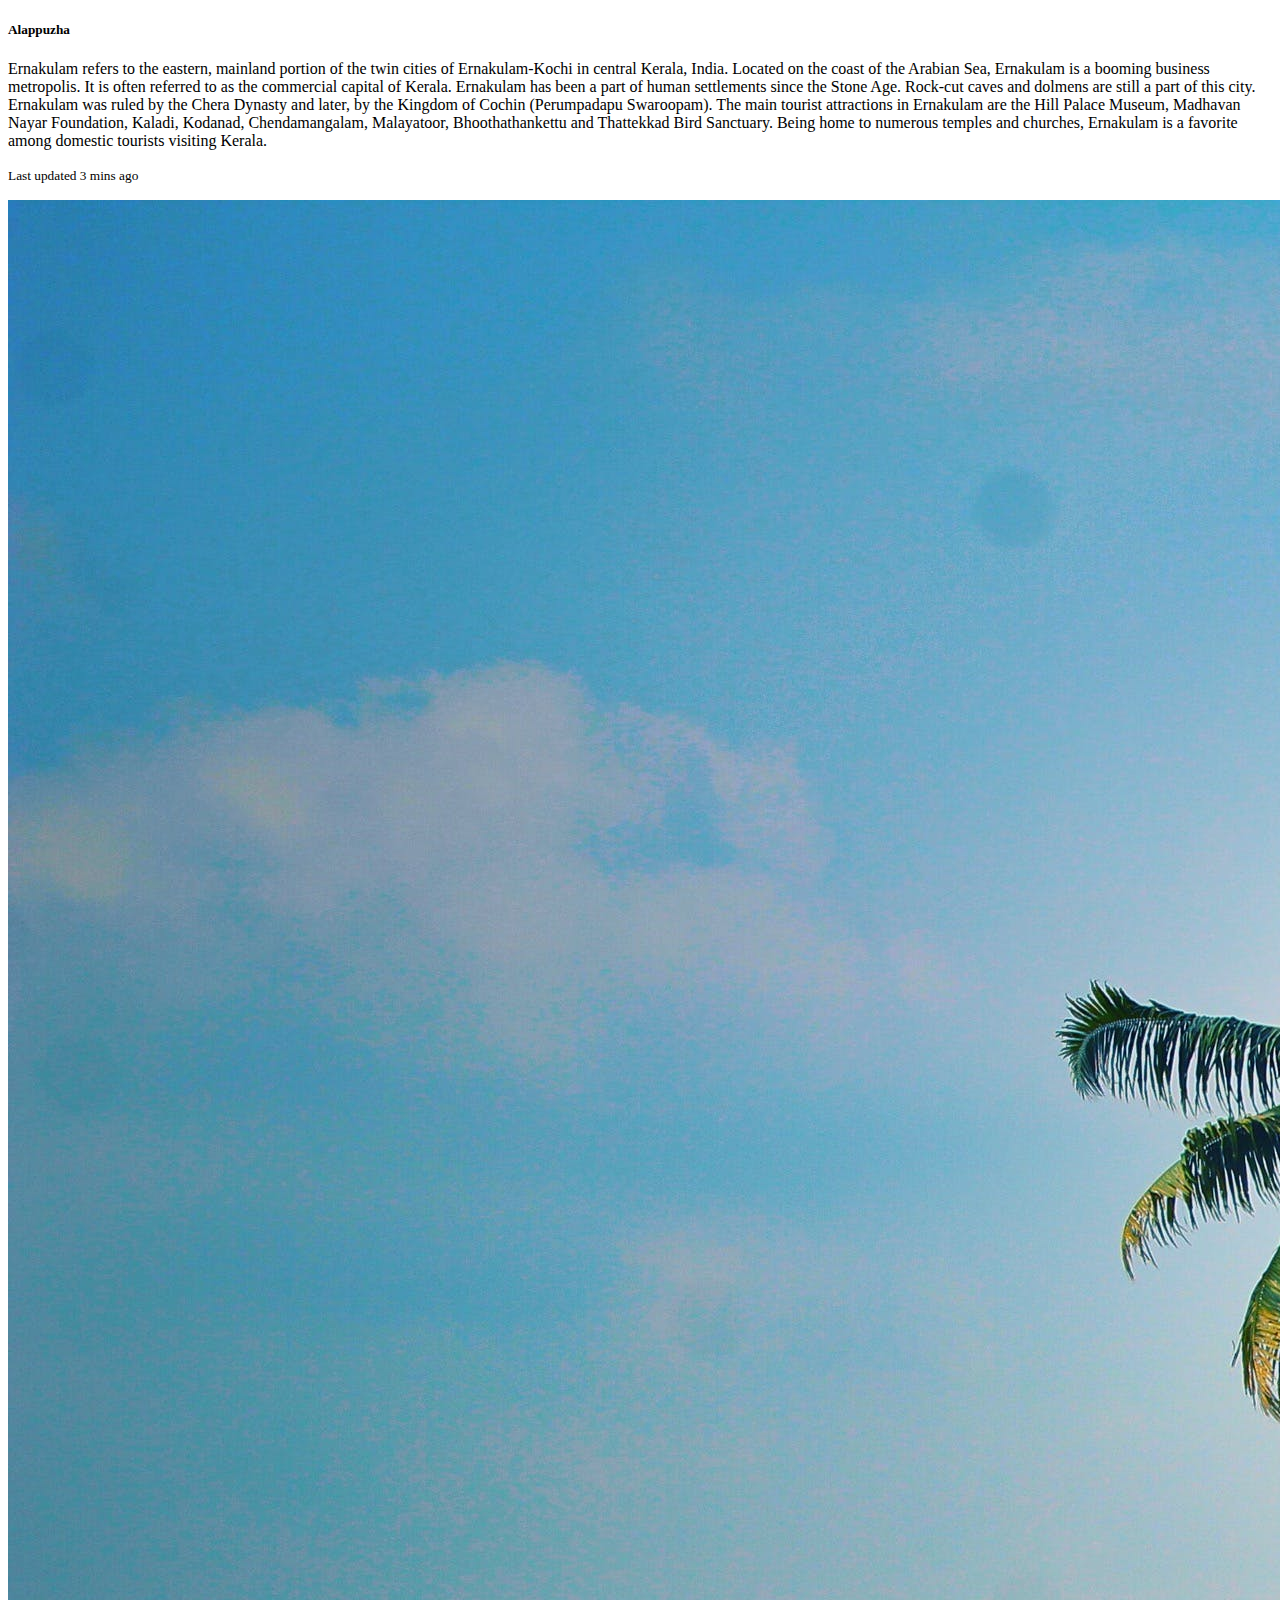
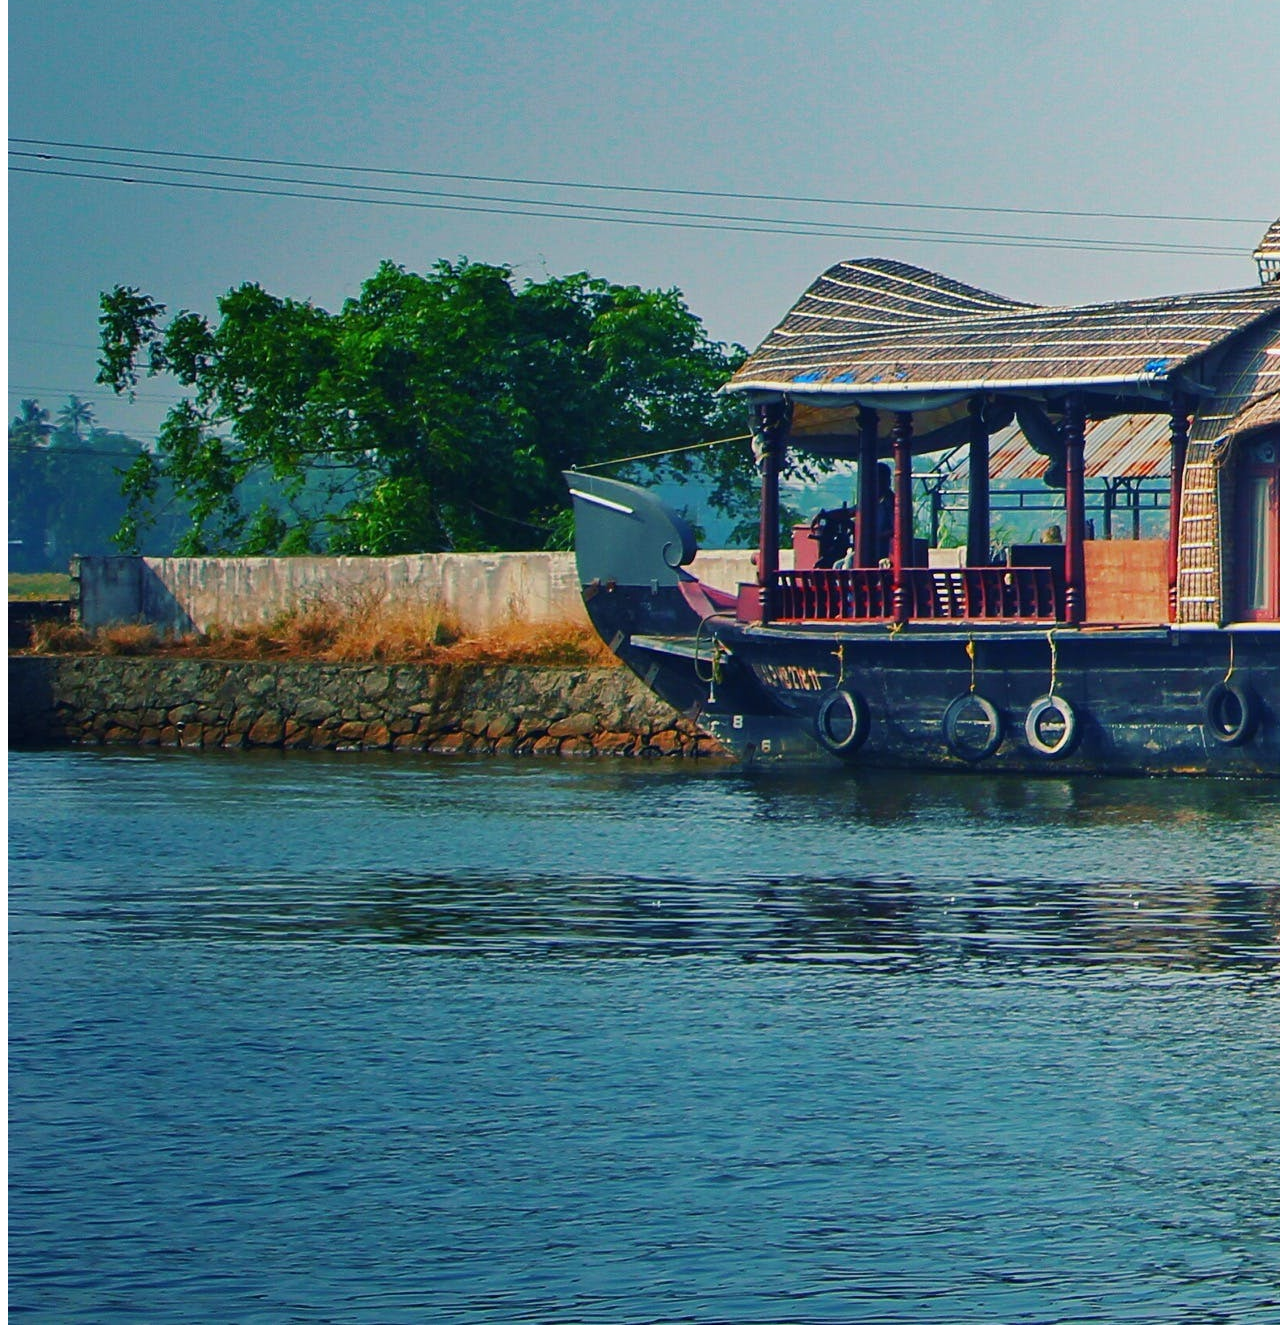
<file: ala.html>
<!DOCTYPE html>
<html lang="en">
      <head>
          <meta charset="UTF-8">
          <meta name="viewport" content="width=device-width, initial-scale=1.0">
          <link href="https://cdn.jsdelivr.net/npm/bootstrap@5.3.2/dist/css/bootstrap.min.css" rel="stylesheet" integrity="sha384-T3c6CoIi6uLrA9TneNEoa7RxnatzjcDSCmG1MXxSR1GAsXEV/Dwwykc2MPK8M2HN" crossorigin="anonymous">
          <title>Alappuzha</title>
      </head>
        <body>
          <div class="card">
            <div class="card-body">
              <h5 class="card-title">Alappuzha</h5>
              <p class="card-text" >Ernakulam refers to the eastern, mainland portion of the twin cities of Ernakulam-Kochi in central Kerala, India. Located on the coast of the Arabian Sea, Ernakulam is a booming business metropolis. It is often referred to as the commercial capital of Kerala. Ernakulam has been a part of human settlements since the Stone Age. Rock-cut caves and dolmens are still a part of this city. Ernakulam was ruled by the Chera Dynasty and later, by the Kingdom of Cochin (Perumpadapu Swaroopam).
              The main tourist attractions in Ernakulam are the Hill Palace Museum, Madhavan Nayar Foundation, Kaladi, Kodanad, Chendamangalam, Malayatoor, Bhoothathankettu and Thattekkad Bird Sanctuary. Being home to numerous temples and churches, Ernakulam is a favorite among domestic tourists visiting Kerala.</p>
              <p class="card-text"><small class="text-muted">Last updated 3 mins ago</small></p>
            </div>
            <img src="./images/alapuzha.jpg" class="card-img-top" alt="...">
          </div>
        </body>
</html>
</file>
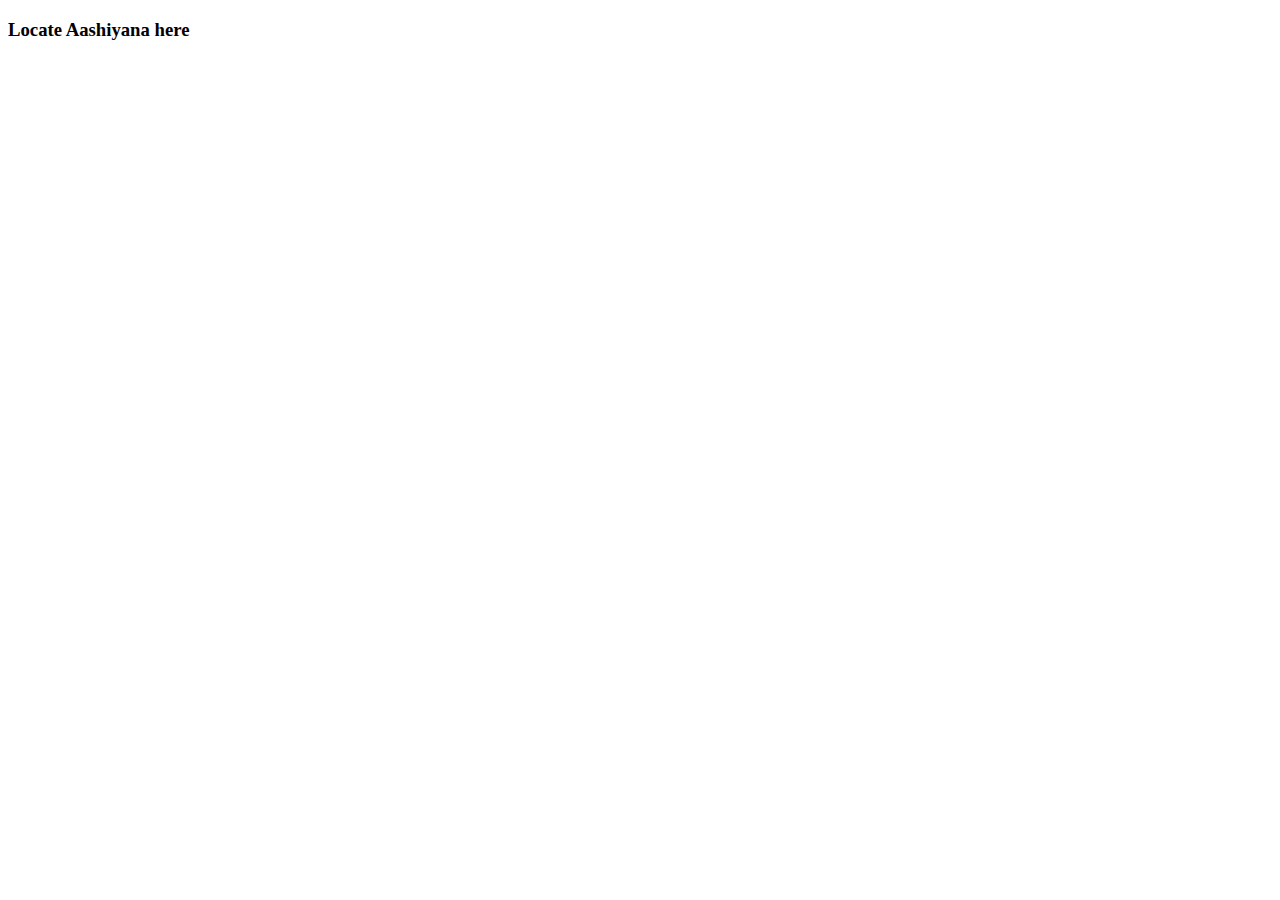
<file: contact.html>
<!DOCTYPE html>
<html lang="en">
<head>
    <meta charset="UTF-8">
    <meta name="viewport" content="width=device-width, initial-scale=1.0">
    <title>Document</title>
</head>
<body>
    <div class="pt-5">  
        <div class="global-container">  
            <div class="card login-form">  
                <div class="card-body">  
                    <h3 class="card-title text-center"><b> Locate Aashiyana here<b></h3>  
                    <div class="card-text">  
                        <!--Google map-->
                        <div id="map-container-google-2" class="z-depth-1-half map-container" style="height: 500px">
                            <iframe src="https://maps.google.com/maps?q=chicago&t=&z=13&ie=UTF8&iwloc=&output=embed" frameborder="0"
                            style="border:0" allowfullscreen></iframe>
                        </div>
  
  <!--Google Maps-->
                        
                    </div>
                </div> 
            </div> 
        </div>  
        
    </div>   
</body>
</html>
</file>
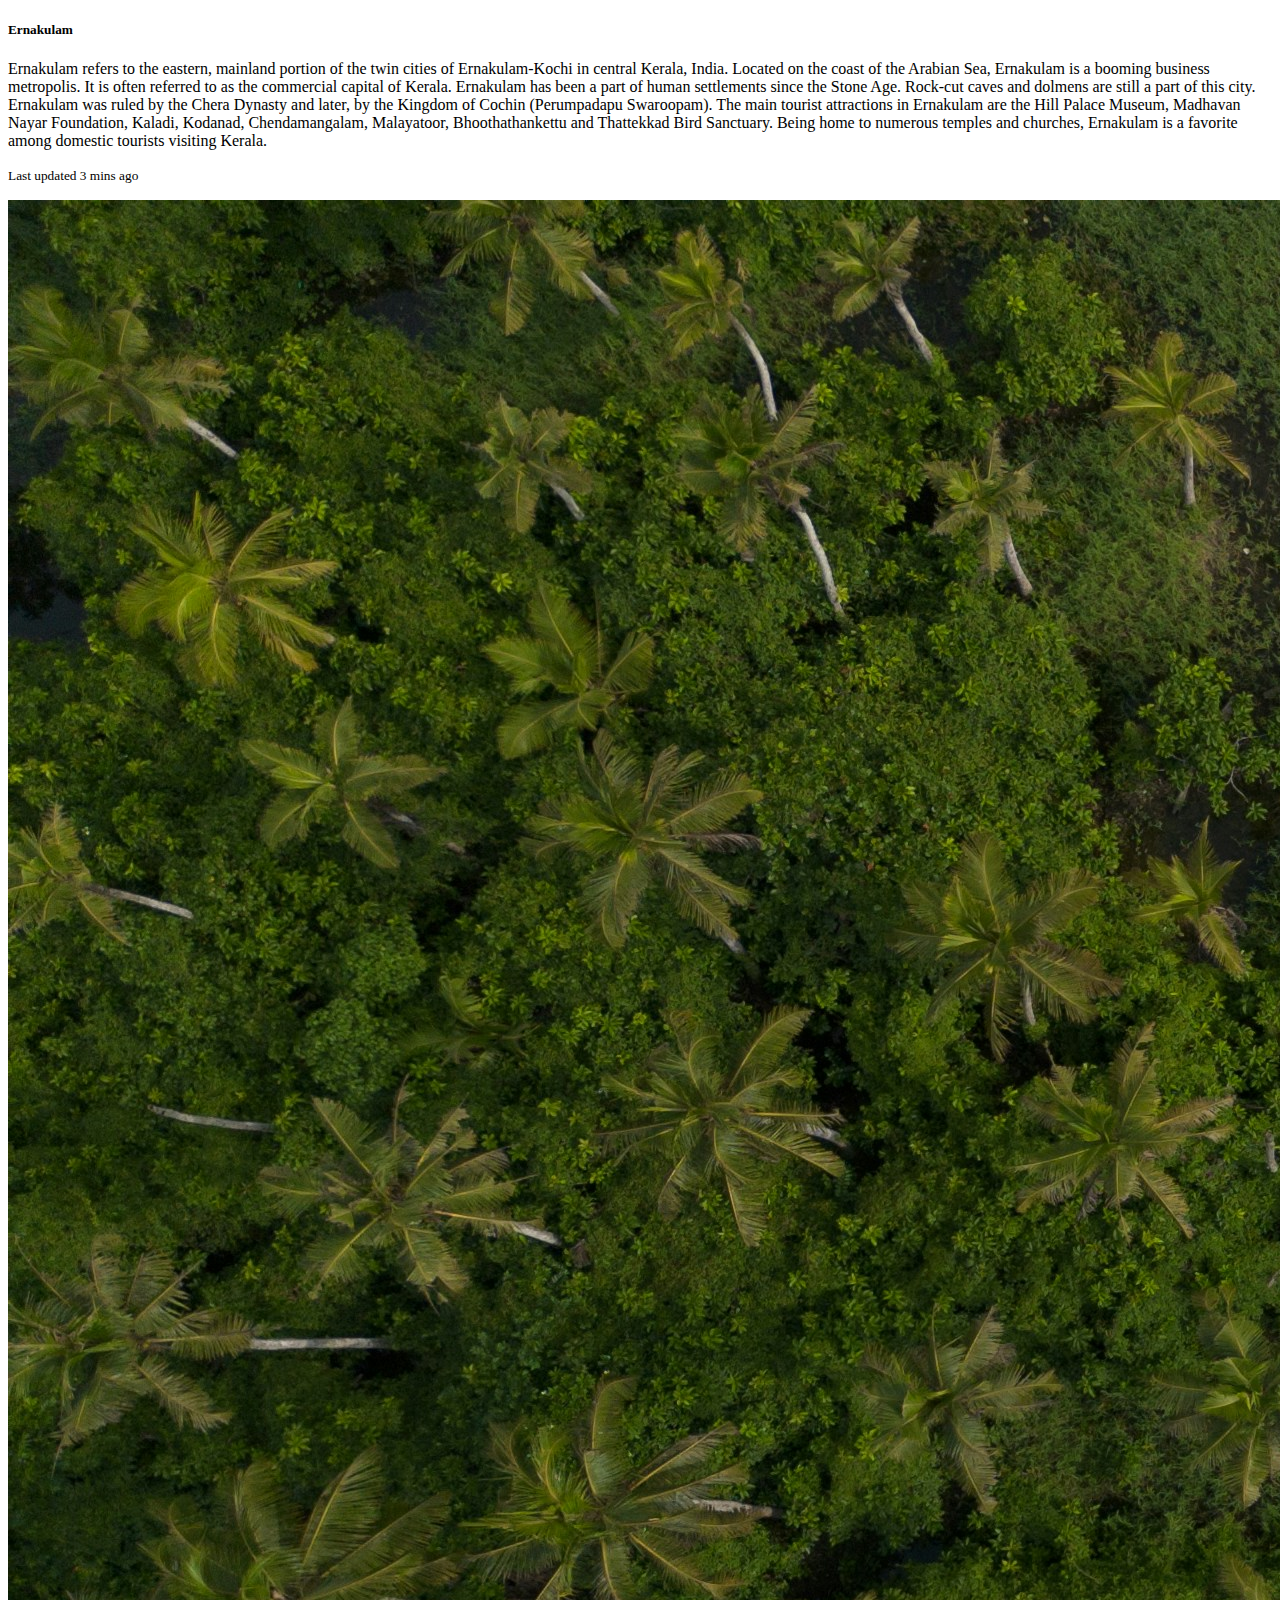
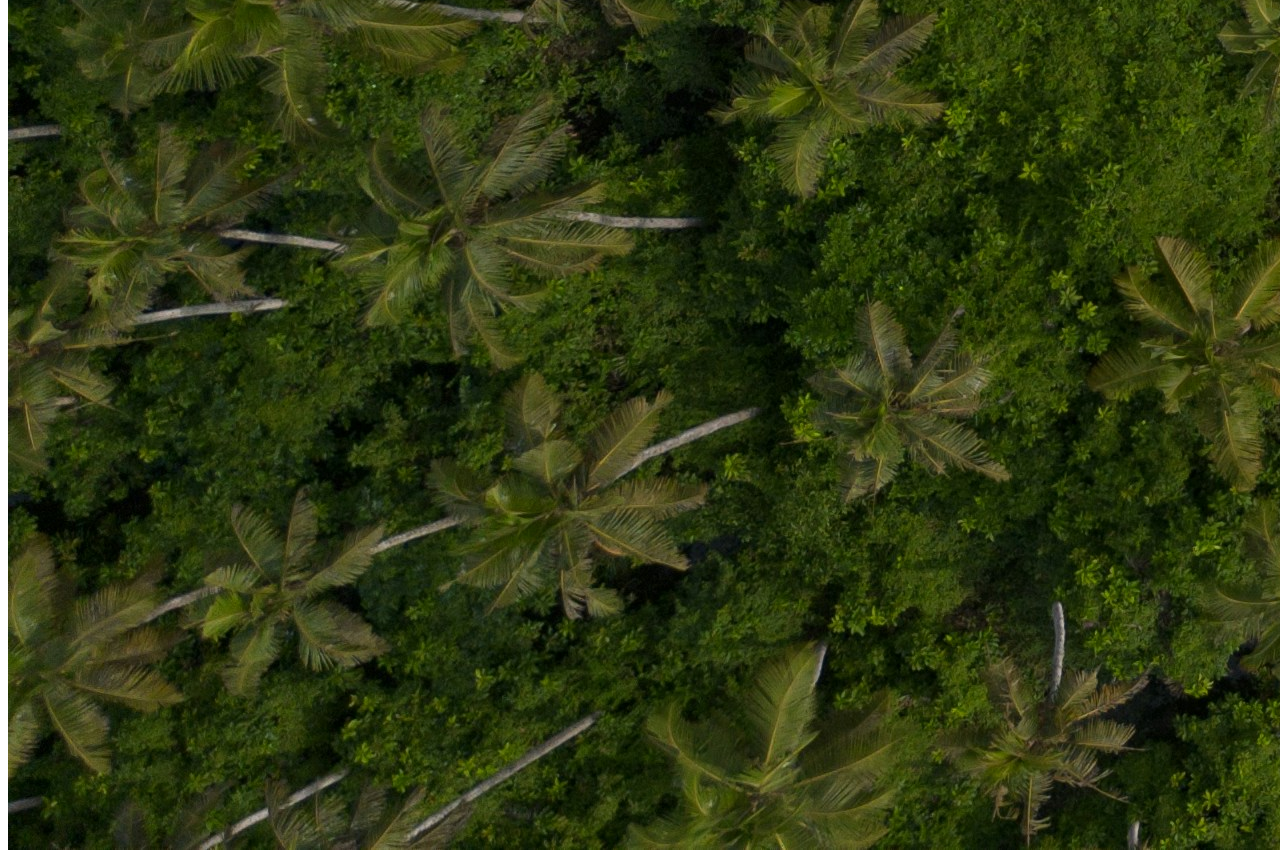
<file: erna.html>
<!DOCTYPE html>
<html lang="en">
      <head>
          <meta charset="UTF-8">
          <meta name="viewport" content="width=device-width, initial-scale=1.0">
          <link href="https://cdn.jsdelivr.net/npm/bootstrap@5.3.2/dist/css/bootstrap.min.css" rel="stylesheet" integrity="sha384-T3c6CoIi6uLrA9TneNEoa7RxnatzjcDSCmG1MXxSR1GAsXEV/Dwwykc2MPK8M2HN" crossorigin="anonymous">
          <title>Ernakulam</title>
      </head>
        <body>
          <div class="card">
            <div class="card-body">
              <h5 class="card-title">Ernakulam</h5>
              <p class="card-text" >Ernakulam refers to the eastern, mainland portion of the twin cities of Ernakulam-Kochi in central Kerala, India. Located on the coast of the Arabian Sea, Ernakulam is a booming business metropolis. It is often referred to as the commercial capital of Kerala. Ernakulam has been a part of human settlements since the Stone Age. Rock-cut caves and dolmens are still a part of this city. Ernakulam was ruled by the Chera Dynasty and later, by the Kingdom of Cochin (Perumpadapu Swaroopam).
              The main tourist attractions in Ernakulam are the Hill Palace Museum, Madhavan Nayar Foundation, Kaladi, Kodanad, Chendamangalam, Malayatoor, Bhoothathankettu and Thattekkad Bird Sanctuary. Being home to numerous temples and churches, Ernakulam is a favorite among domestic tourists visiting Kerala.</p>
              <p class="card-text"><small class="text-muted">Last updated 3 mins ago</small></p>
            </div>
            <img src="./images/ernakulam.jpg" class="card-img-top" alt="...">
          </div>
        </body>
</html>
</file>
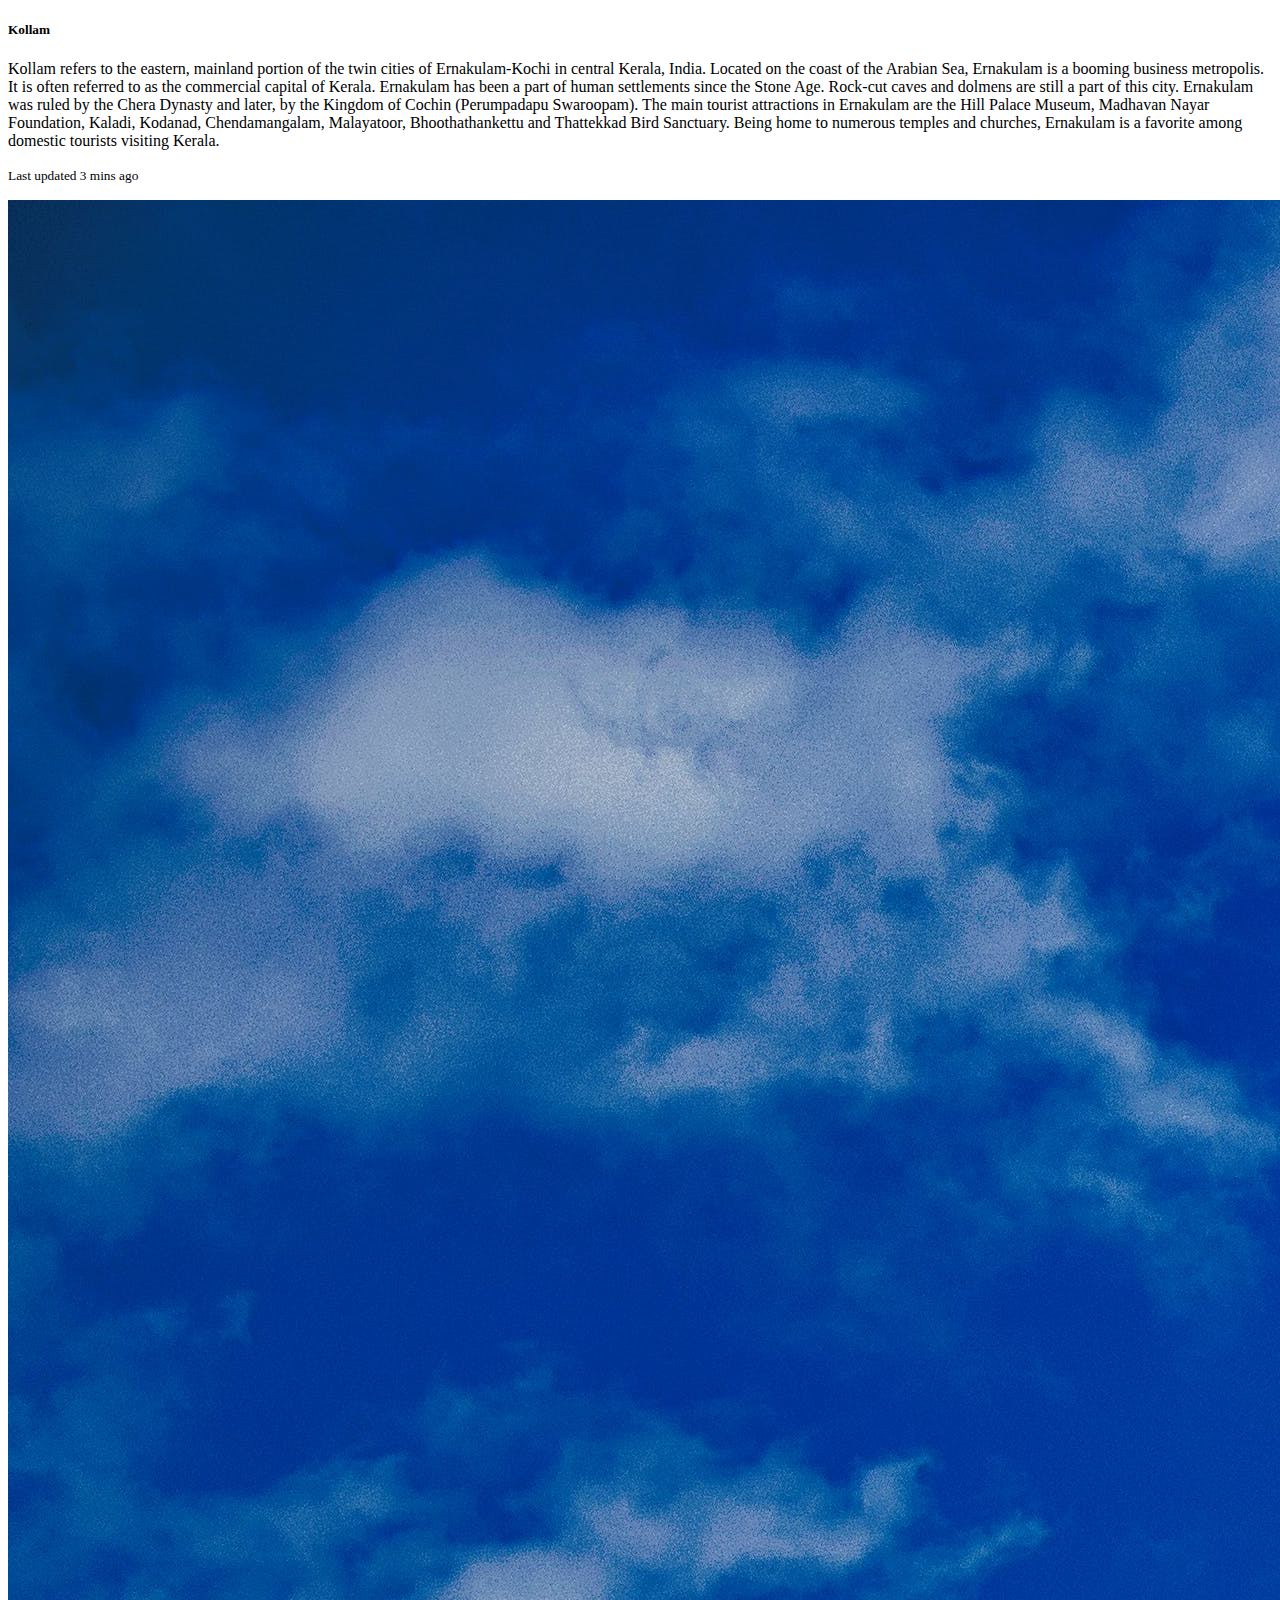
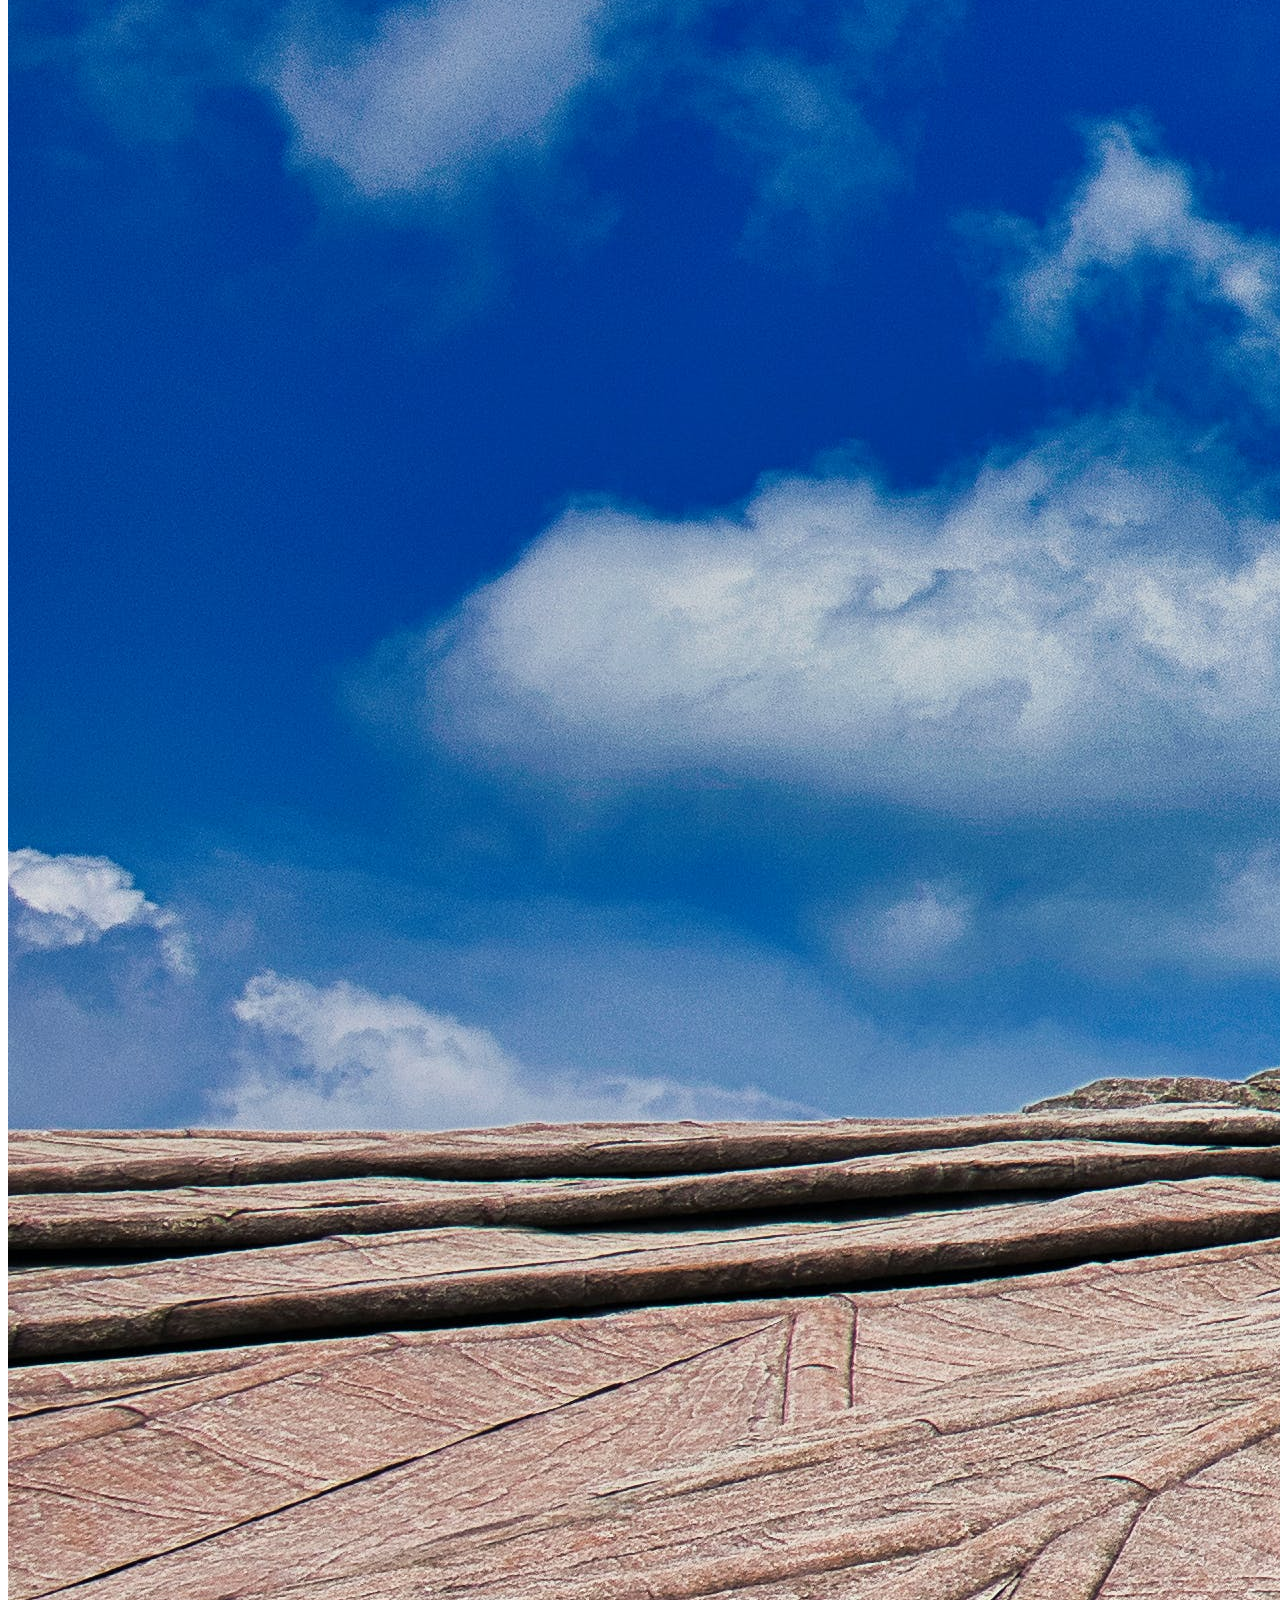
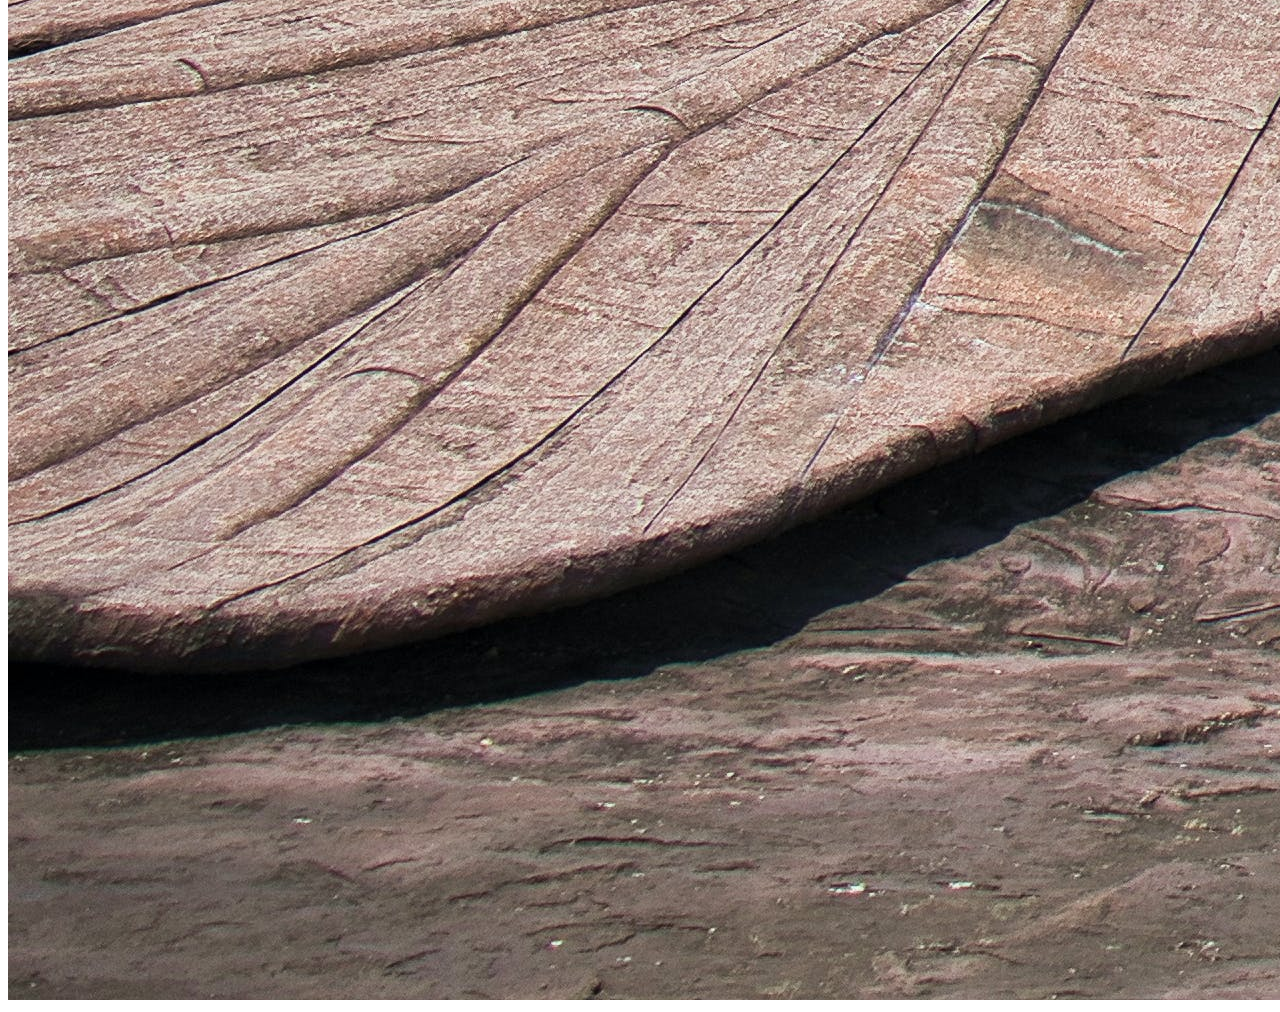
<file: kolla.html>
<!DOCTYPE html>
<html lang="en">
      <head>
          <meta charset="UTF-8">
          <meta name="viewport" content="width=device-width, initial-scale=1.0">
          <link href="https://cdn.jsdelivr.net/npm/bootstrap@5.3.2/dist/css/bootstrap.min.css" rel="stylesheet" integrity="sha384-T3c6CoIi6uLrA9TneNEoa7RxnatzjcDSCmG1MXxSR1GAsXEV/Dwwykc2MPK8M2HN" crossorigin="anonymous">
          <title>Kollam</title>
      </head>
        <body>
          <div class="card">
            <div class="card-body">
              <h5 class="card-title">Kollam</h5>
              <p class="card-text" >Kollam refers to the eastern, mainland portion of the twin cities of Ernakulam-Kochi in central Kerala, India. Located on the coast of the Arabian Sea, Ernakulam is a booming business metropolis. It is often referred to as the commercial capital of Kerala. Ernakulam has been a part of human settlements since the Stone Age. Rock-cut caves and dolmens are still a part of this city. Ernakulam was ruled by the Chera Dynasty and later, by the Kingdom of Cochin (Perumpadapu Swaroopam).
              The main tourist attractions in Ernakulam are the Hill Palace Museum, Madhavan Nayar Foundation, Kaladi, Kodanad, Chendamangalam, Malayatoor, Bhoothathankettu and Thattekkad Bird Sanctuary. Being home to numerous temples and churches, Ernakulam is a favorite among domestic tourists visiting Kerala.</p>
              <p class="card-text"><small class="text-muted">Last updated 3 mins ago</small></p>
            </div>
            <img src="./images/kollam.jpg" class="card-img-top" alt="...">
          </div>
        </body>
</html>
</file>
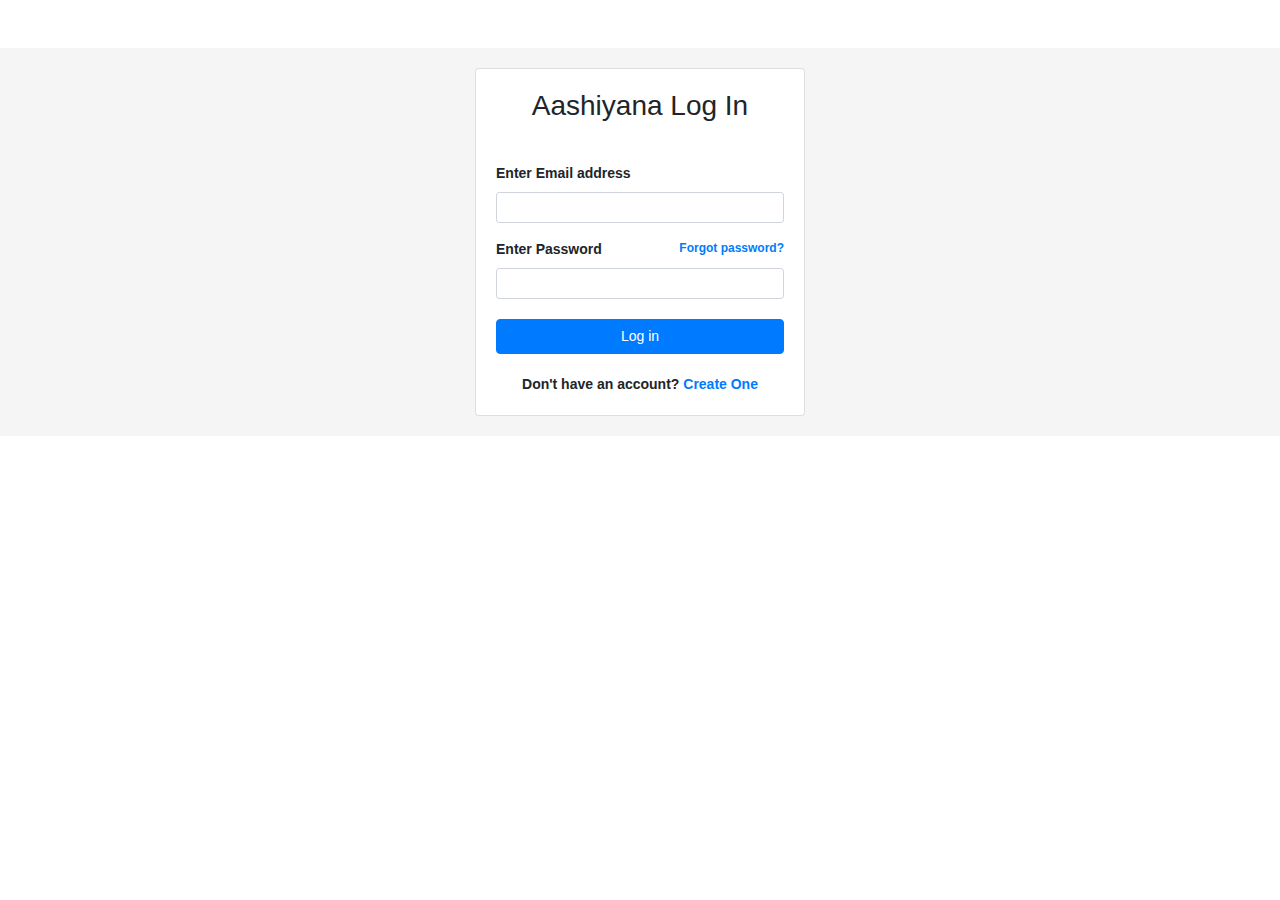
<file: sign.html>
<!DOCTYPE html>
<html lang="en">
<head>
    <meta charset="UTF-8">
    <meta name="viewport" content="width=device-width, initial-scale=1.0">
    <link href="https://cdn.jsdelivr.net/npm/bootstrap@5.3.2/dist/css/bootstrap.min.css" rel="stylesheet" integrity="sha384-T3c6CoIi6uLrA9TneNEoa7RxnatzjcDSCmG1MXxSR1GAsXEV/Dwwykc2MPK8M2HN" crossorigin="anonymous">
    <title>Log in</title>
    <link rel="stylesheet" href="https://stackpath.bootstrapcdn.com/bootstrap/4.4.1/css/bootstrap.min.css"> 
</head>
    <style>  
    
        html {   
            height: 100%;   
        }  
        body {   
            height: 100%;   
        }  
        .global-container {  
            height: 100%;  
            display: flex;  
            align-items: center;  
            justify-content: center;  
            background-color: #f5f5f5;  
        }  
        form {  
            padding-top: 10px;  
            font-size: 14px;  
            margin-top: 30px;  
        }  
        .card-title {   
        font-weight: 300;  
         }  
        .btn {  
            font-size: 14px;  
            margin-top: 20px;  
        }  
        .login-form {   
            width: 330px;  
            margin: 20px;  
        }  
        .sign-up {  
            text-align: center;  
            padding: 20px 0 0;  
        }  
        .alert {  
            margin-bottom: -30px;  
            font-size: 13px;  
            margin-top: 20px;  
        }  
    </style>  
        <body>  
            <div class="pt-5">  
            <div class="global-container">  
                <div class="card login-form">  
                <div class="card-body">  
                    <h3 class="card-title text-center"><b> Aashiyana Log In<b></h3>  
                    <div class="card-text">  
                        <form>  
                            <div class="form-group">  
                                <label for="exampleInputEmail1"> Enter Email address </label>  
                                <input type="email" class="form-control form-control-sm" id="exampleInputEmail1" aria-describedby="emailHelp">  
                            </div>  
                            <div class="form-group">  
                                <label for="exampleInputPassword1">Enter Password </label>  
                                <a href="#" style="float:right;font-size:12px;"> Forgot password? </a>  
                                <input type="password" class="form-control form-control-sm" id="exampleInputPassword1">  
                            </div>  
                            <button type="submit" class="btn btn-primary btn-block"> Log in </button>  
                            
                            <div class="sign-up">  
                                Don't have an account? <a href="./sign2.html"> Create One </a>  
                            </div>  
                        </form>  
                    </div>  
                </div>  
            
            </div>   
        
        </body>
</html>
</file>
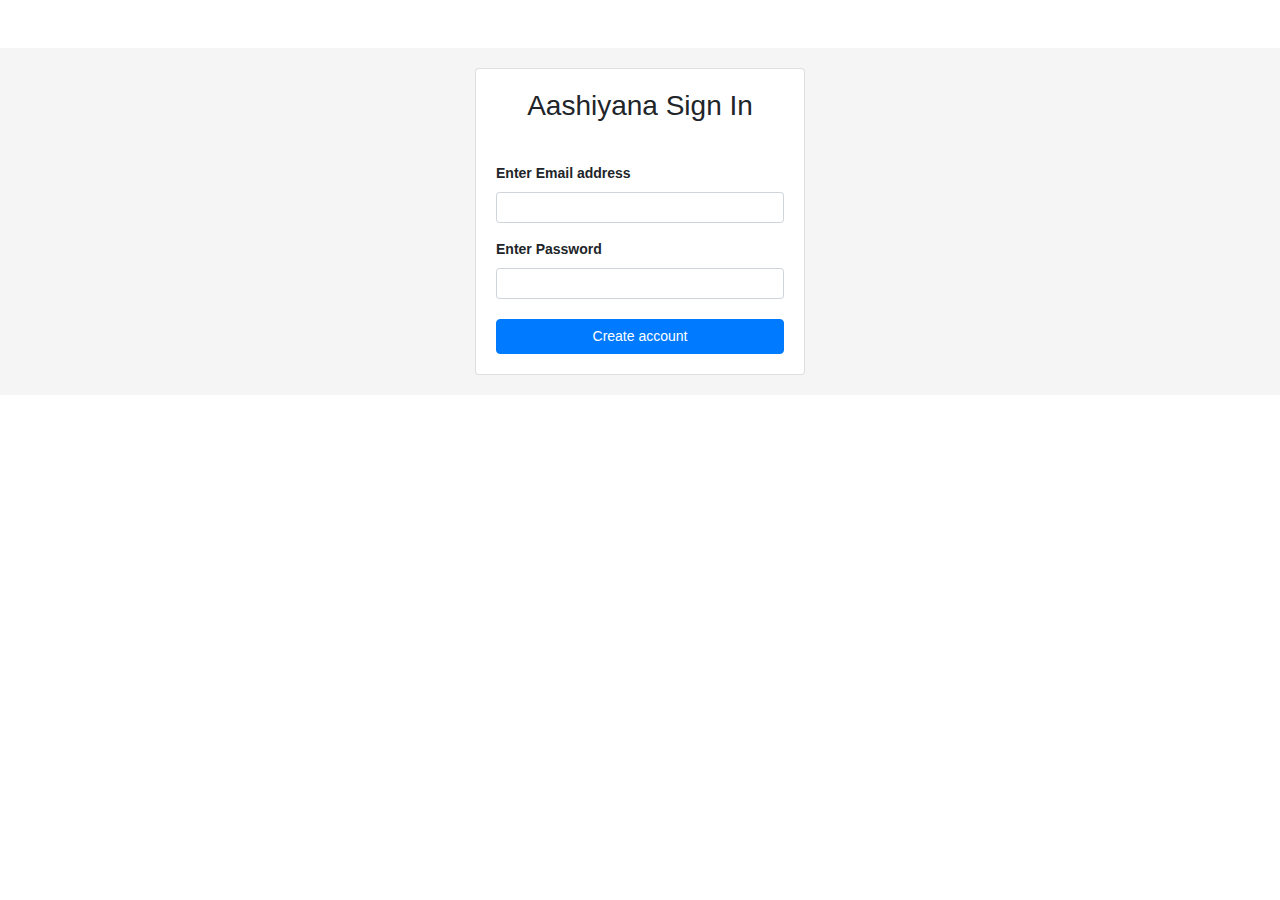
<file: sign2.html>
<!DOCTYPE html>
<html lang="en">
<head>
    <meta charset="UTF-8">
    <meta name="viewport" content="width=device-width, initial-scale=1.0">
    <link href="https://cdn.jsdelivr.net/npm/bootstrap@5.3.2/dist/css/bootstrap.min.css" rel="stylesheet" integrity="sha384-T3c6CoIi6uLrA9TneNEoa7RxnatzjcDSCmG1MXxSR1GAsXEV/Dwwykc2MPK8M2HN" crossorigin="anonymous">
    <title>Log in</title>
    <link rel="stylesheet" href="https://stackpath.bootstrapcdn.com/bootstrap/4.4.1/css/bootstrap.min.css"> 
</head>
<body>
    <style>  
    
        html {   
            height: 100%;   
        }  
        body {   
            height: 100%;   
        }  
        .global-container {  
            height: 100%;  
            display: flex;  
            align-items: center;  
            justify-content: center;  
            background-color: #f5f5f5;  
        }  
        form {  
            padding-top: 10px;  
            font-size: 14px;  
            margin-top: 30px;  
        }  
        .card-title {   
        font-weight: 300;  
         }  
        .btn {  
            font-size: 14px;  
            margin-top: 20px;  
        }  
        .login-form {   
            width: 330px;  
            margin: 20px;  
        }  
        .sign-up {  
            text-align: center;  
            padding: 20px 0 0;  
        }  
        .alert {  
            margin-bottom: -30px;  
            font-size: 13px;  
            margin-top: 20px;  
        }  
        </style>  
        <body>  
        <div class="pt-5">  
          <div class="global-container">  
            <div class="card login-form">  
            <div class="card-body">  
                <h3 class="card-title text-center"><b> Aashiyana Sign In<b></h3>  
                <div class="card-text">  
                    <form>  
                        <div class="form-group">  
                            <label for="exampleInputEmail1"> Enter Email address </label>  
                            <input type="email" class="form-control form-control-sm" id="exampleInputEmail1" aria-describedby="emailHelp">  
                        </div>  
                        <div class="form-group">  
                            <label for="exampleInputPassword1">Enter Password </label>  
                            <input type="password" class="form-control form-control-sm" id="exampleInputPassword1">  
                        </div>  
                        <button type="submit" class="btn btn-primary btn-block">Create account </button>  
                          
                    </form>  
                </div>  
            </div>  
        </div>  
        </div>  
    
</body>
</html>
</file>
